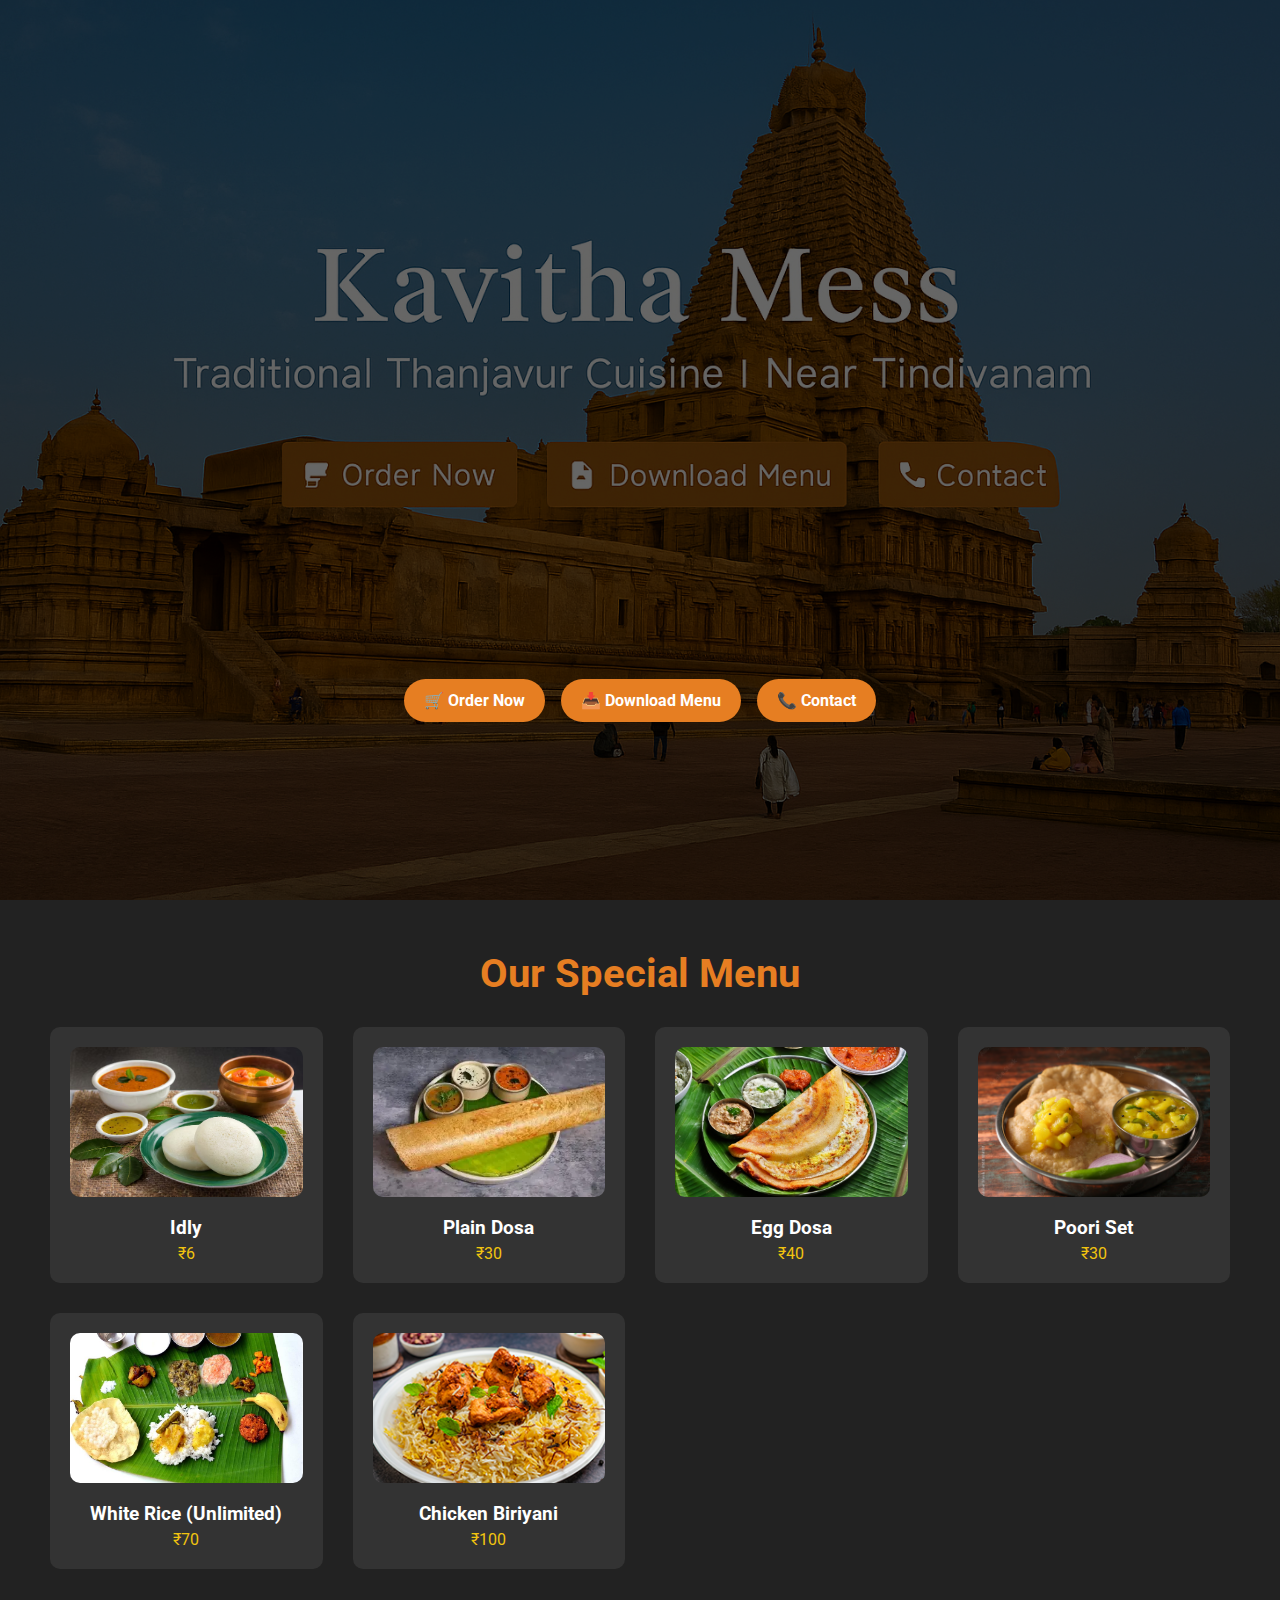
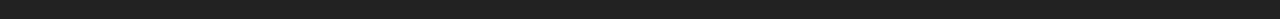
<file: index.html>
<!DOCTYPE html>
<html lang="en">
<head>
  <meta charset="UTF-8" />
  <meta name="viewport" content="width=device-width, initial-scale=1.0"/>
  <title>Kavitha Mess - Near Tindivanam</title>
  <link href="https://fonts.googleapis.com/css2?family=Playfair+Display:wght@600&family=Roboto&display=swap" rel="stylesheet"/>
  <style>
    * {
      margin: 0;
      padding: 0;
      box-sizing: border-box;
    }
    body {
      font-family: 'Roboto', sans-serif;
      color: #fff;
      background-color: #111;
    }
    header {
      background: url('tindivanam_bg.jpg') no-repeat center center/cover;
      height: 100vh;
      display: flex;
      flex-direction: column;
      align-items: center;
      justify-content: center;
      text-align: center;
      position: relative;
    }
    header::after {
      content: "";
      position: absolute;
      top: 0;
      left: 0;
      width: 100%;
      height: 100%;
      background-color: rgba(0,0,0,0.6);
      z-index: 1;
    }
    header h1, header p {
      position: relative;
      z-index: 2;
    }
    header h1 {
      font-family: 'Playfair Display', serif;
      font-size: 3.5rem;
      animation: fadeInDown 1s ease-out;
    }
    header p {
      font-size: 1.2rem;
      margin: 1rem 0;
      animation: fadeInUp 1.2s ease-out;
    }
    .buttons {
      margin-top: 500px;
      z-index: 2;
      position: relative;
      display: flex;
      gap: 1rem;
      flex-wrap: wrap;
      justify-content: center;
    }
    .buttons a {
      padding: 12px 20px;
      background-color: #e67e22;
      color: white;
      border-radius: 25px;
      text-decoration: none;
      font-weight: bold;
      transition: transform 0.3s;
    }
    .buttons a:hover {
      background-color: #d35400;
      transform: scale(1.05);
    }

    .menu-section {
      background-color: #222;
      padding: 50px 20px;
      text-align: center;
    }
    .menu-section h2 {
      font-size: 2.5rem;
      margin-bottom: 30px;
      color: #e67e22;
    }
    .menu-grid {
      display: grid;
      grid-template-columns: repeat(auto-fit, minmax(250px, 1fr));
      gap: 30px;
      padding: 0 30px;
    }
    .menu-item {
      background-color: #333;
      border-radius: 10px;
      padding: 20px;
      text-align: center;
      transition: transform 0.3s;
    }
    .menu-item:hover {
      transform: translateY(-5px);
    }
    .menu-item img {
      width: 100%;
      height: 150px;
      object-fit: cover;
      border-radius: 10px;
    }
    .menu-item h3 {
      margin-top: 15px;
      font-size: 1.2rem;
    }
    .menu-item span {
      display: block;
      margin-top: 5px;
      font-size: 1rem;
      color: #f1c40f;
    }

    @keyframes fadeInDown {
      from { opacity: 0; transform: translateY(-20px); }
      to { opacity: 1; transform: translateY(0); }
    }
    @keyframes fadeInUp {
      from { opacity: 0; transform: translateY(20px); }
      to { opacity: 1; transform: translateY(0); }
    }
  </style>
</head>
<body>
  <header>
 
    <div class="buttons">
      <a href="order.html">🛒 Order Now</a>
      <a href="menu.pdf" download>📥 Download Menu</a>
      <a href="tel:6374362284">📞 Contact</a>
    </div>
  </header>

  <section class="menu-section">
    <h2>Our Special Menu</h2>
    <div class="menu-grid">
      <div class="menu-item">
        <img src="itly.avif" alt="Idly">
        <h3>Idly</h3>
        <span>₹6</span>
      </div>
      <div class="menu-item">
        <img src="dosa.webp" alt="Dosa">
        <h3>Plain Dosa</h3>
        <span>₹30</span>
      </div>
      <div class="menu-item">
        <img src="egg.jpg" alt="Egg Dosa">
        <h3>Egg Dosa</h3>
        <span>₹40</span>
      </div>
      <div class="menu-item">
        <img src="poori.jpg" alt="Poori Set">
        <h3>Poori Set</h3>
        <span>₹30</span>
      </div>
      <div class="menu-item">
        <img src="white.jpg" alt="White Rice">
        <h3>White Rice (Unlimited)</h3>
        <span>₹70</span>
      </div>
      <div class="menu-item">
        <img src="b3.png" alt="Chicken Biriyani">
        <h3>Chicken Biriyani</h3>
        <span>₹100</span>
      </div>
    </div>
  </section>
</body>
</html>
</file>
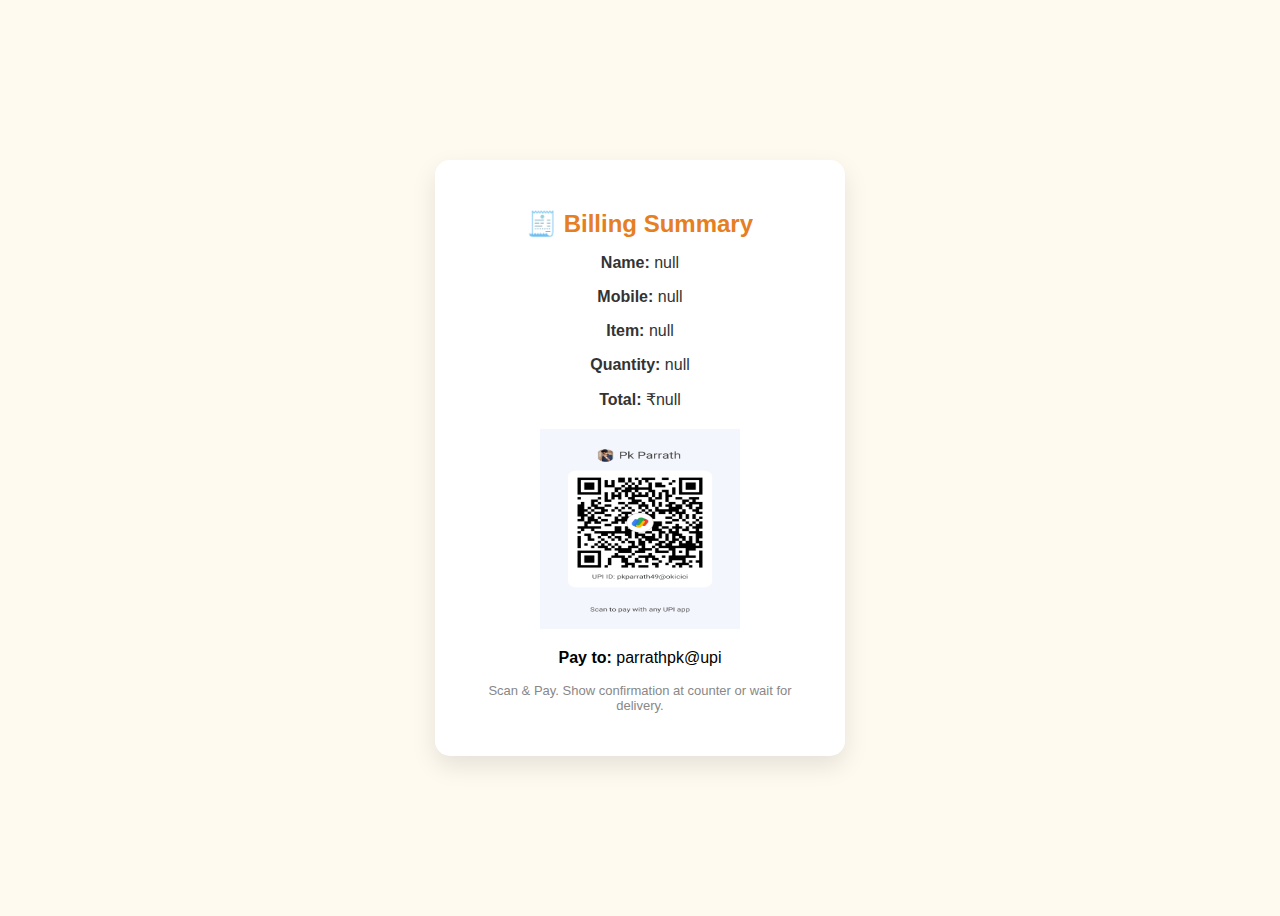
<file: billing.html>
<!DOCTYPE html>
<html lang="en">
<head>
  <meta charset="UTF-8" />
  <title>Billing - Kavitha Mess</title>
  <style>
    body {
      font-family: 'Poppins', sans-serif;
      background: #fffaf0;
      display: flex;
      justify-content: center;
      align-items: center;
      height: 100vh;
      flex-direction: column;
    }
    .bill-box {
      background: white;
      padding: 30px;
      border-radius: 15px;
      box-shadow: 0 10px 25px rgba(0,0,0,0.1);
      text-align: center;
      width: 350px;
    }
    h2 {
      color: #e67e22;
      margin-bottom: 10px;
    }
    .details {
      font-size: 16px;
      margin: 15px 0;
      color: #333;
    }
    .qr {
      margin-top: 20px;
    }
    .qr img {
      width: 200px;
      height: 200px;
    }
    .note {
      font-size: 13px;
      color: #888;
      margin-top: 10px;
    }
  </style>
</head>
<body>
  <div class="bill-box">
    <h2>🧾 Billing Summary</h2>
    <div class="details" id="summary">
      Loading...
    </div>
    <div class="qr">
      <img src="your-qr-code.png" alt="Scan QR">
      <p><strong>Pay to:</strong> parrathpk@upi</p>
    </div>
    <p class="note">Scan & Pay. Show confirmation at counter or wait for delivery.</p>
  </div>

  <script>
    const url = new URLSearchParams(window.location.search);
    const name = url.get("name");
    const mobile = url.get("mobile");
    const item = url.get("item");
    const qty = url.get("qty");
    const total = url.get("total");

    const summary = `
      <p><strong>Name:</strong> ${name}</p>
      <p><strong>Mobile:</strong> ${mobile}</p>
      <p><strong>Item:</strong> ${item}</p>
      <p><strong>Quantity:</strong> ${qty}</p>
      <p><strong>Total:</strong> ₹${total}</p>
    `;
    document.getElementById("summary").innerHTML = summary;
  </script>
</body>
</html>
</file>
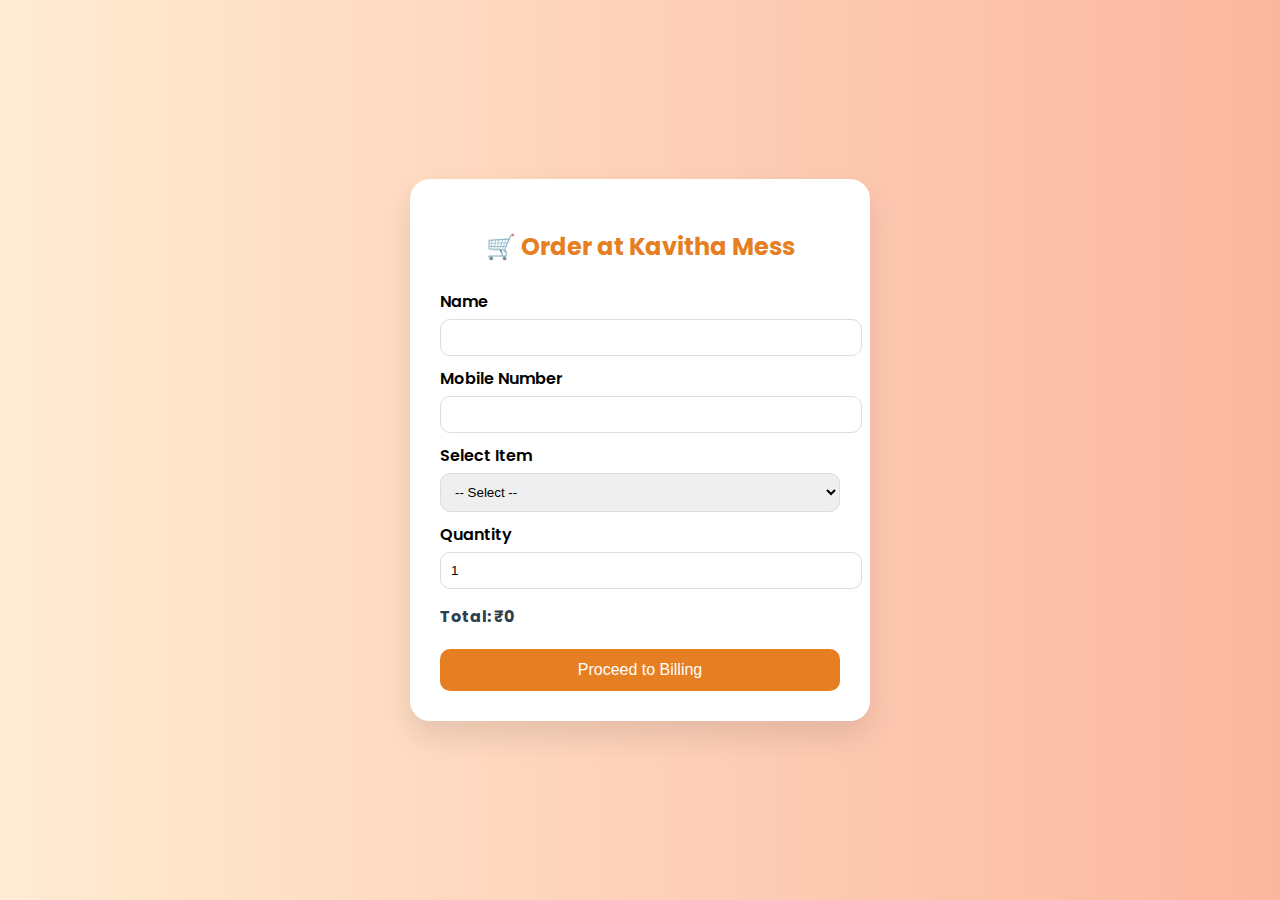
<file: order.html>
<!DOCTYPE html>
<html lang="en">
<head>
  <meta charset="UTF-8" />
  <title>Kavitha Mess - Online Order</title>
  <link href="https://fonts.googleapis.com/css2?family=Poppins:wght@400;700&display=swap" rel="stylesheet">
  <style>
    body {
      font-family: 'Poppins', sans-serif;
      background: linear-gradient(to right, #ffecd2, #fcb69f);
      margin: 0;
      padding: 0;
      display: flex;
      justify-content: center;
      align-items: center;
      height: 100vh;
    }
    .container {
      background: #fff;
      padding: 30px;
      border-radius: 20px;
      box-shadow: 0 15px 30px rgba(0,0,0,0.1);
      width: 400px;
    }
    h2 {
      text-align: center;
      color: #e67e22;
      margin-bottom: 25px;
    }
    label {
      display: block;
      margin-top: 10px;
      font-weight: 600;
    }
    input, select {
      width: 100%;
      padding: 10px;
      margin-top: 5px;
      border: 1px solid #ddd;
      border-radius: 10px;
    }
    .row {
      display: flex;
      justify-content: space-between;
    }
    .row input {
      width: 48%;
    }
    #total {
      margin-top: 15px;
      font-weight: bold;
      font-size: 16px;
      color: #2c3e50;
    }
    button {
      margin-top: 20px;
      width: 100%;
      background-color: #e67e22;
      color: white;
      padding: 12px;
      border: none;
      border-radius: 10px;
      font-size: 16px;
      cursor: pointer;
      transition: background 0.3s;
    }
    button:hover {
      background-color: #d35400;
    }
  </style>
</head>
<body>
  <div class="container">
    <h2>🛒 Order at Kavitha Mess</h2>
    <form onsubmit="submitOrder(event)">
      <label for="name">Name</label>
      <input type="text" id="name" required>

      <label for="mobile">Mobile Number</label>
      <input type="tel" id="mobile" required>

      <label for="item">Select Item</label>
      <select id="item" required onchange="updatePrice()">
        <option value="">-- Select --</option>
        <option value="Itly">Itly - ₹6</option>
        <option value="Dosa">Dosa - ₹30</option>
        <option value="Egg Dosa">Egg Dosa - ₹40</option>
        <option value="Poori">Poori - ₹30</option>
        <option value="White Rice">White Rice - ₹70</option>
        <option value="Chicken Biriyani">Chicken Biriyani - ₹100</option>
      </select>

      <label for="quantity">Quantity</label>
      <input type="number" id="quantity" value="1" min="1" onchange="calculateTotal()">

      <div id="total">Total: ₹0</div>

      <button type="submit">Proceed to Billing</button>
    </form>
  </div>

  <script>
    const prices = {
      "Itly": 6,
      "Dosa": 30,
      "Egg Dosa": 40,
      "Poori": 30,
      "White Rice": 70,
      "Chicken Biriyani": 100
    };

    function updatePrice() {
      calculateTotal();
    }

    function calculateTotal() {
      const item = document.getElementById('item').value;
      const qty = parseInt(document.getElementById('quantity').value);
      if (item && prices[item]) {
        const total = prices[item] * qty;
        document.getElementById('total').innerText = `Total: ₹${total}`;
      } else {
        document.getElementById('total').innerText = "Total: ₹0";
      }
    }

    function submitOrder(e) {
      e.preventDefault();
      const name = document.getElementById('name').value;
      const mobile = document.getElementById('mobile').value;
      const item = document.getElementById('item').value;
      const quantity = document.getElementById('quantity').value;
      const total = prices[item] * quantity;

      const query = `billing.html?name=${encodeURIComponent(name)}&mobile=${mobile}&item=${item}&qty=${quantity}&total=${total}`;
      window.location.href = query;
    }
  </script>
</body>
</html>
</file>
